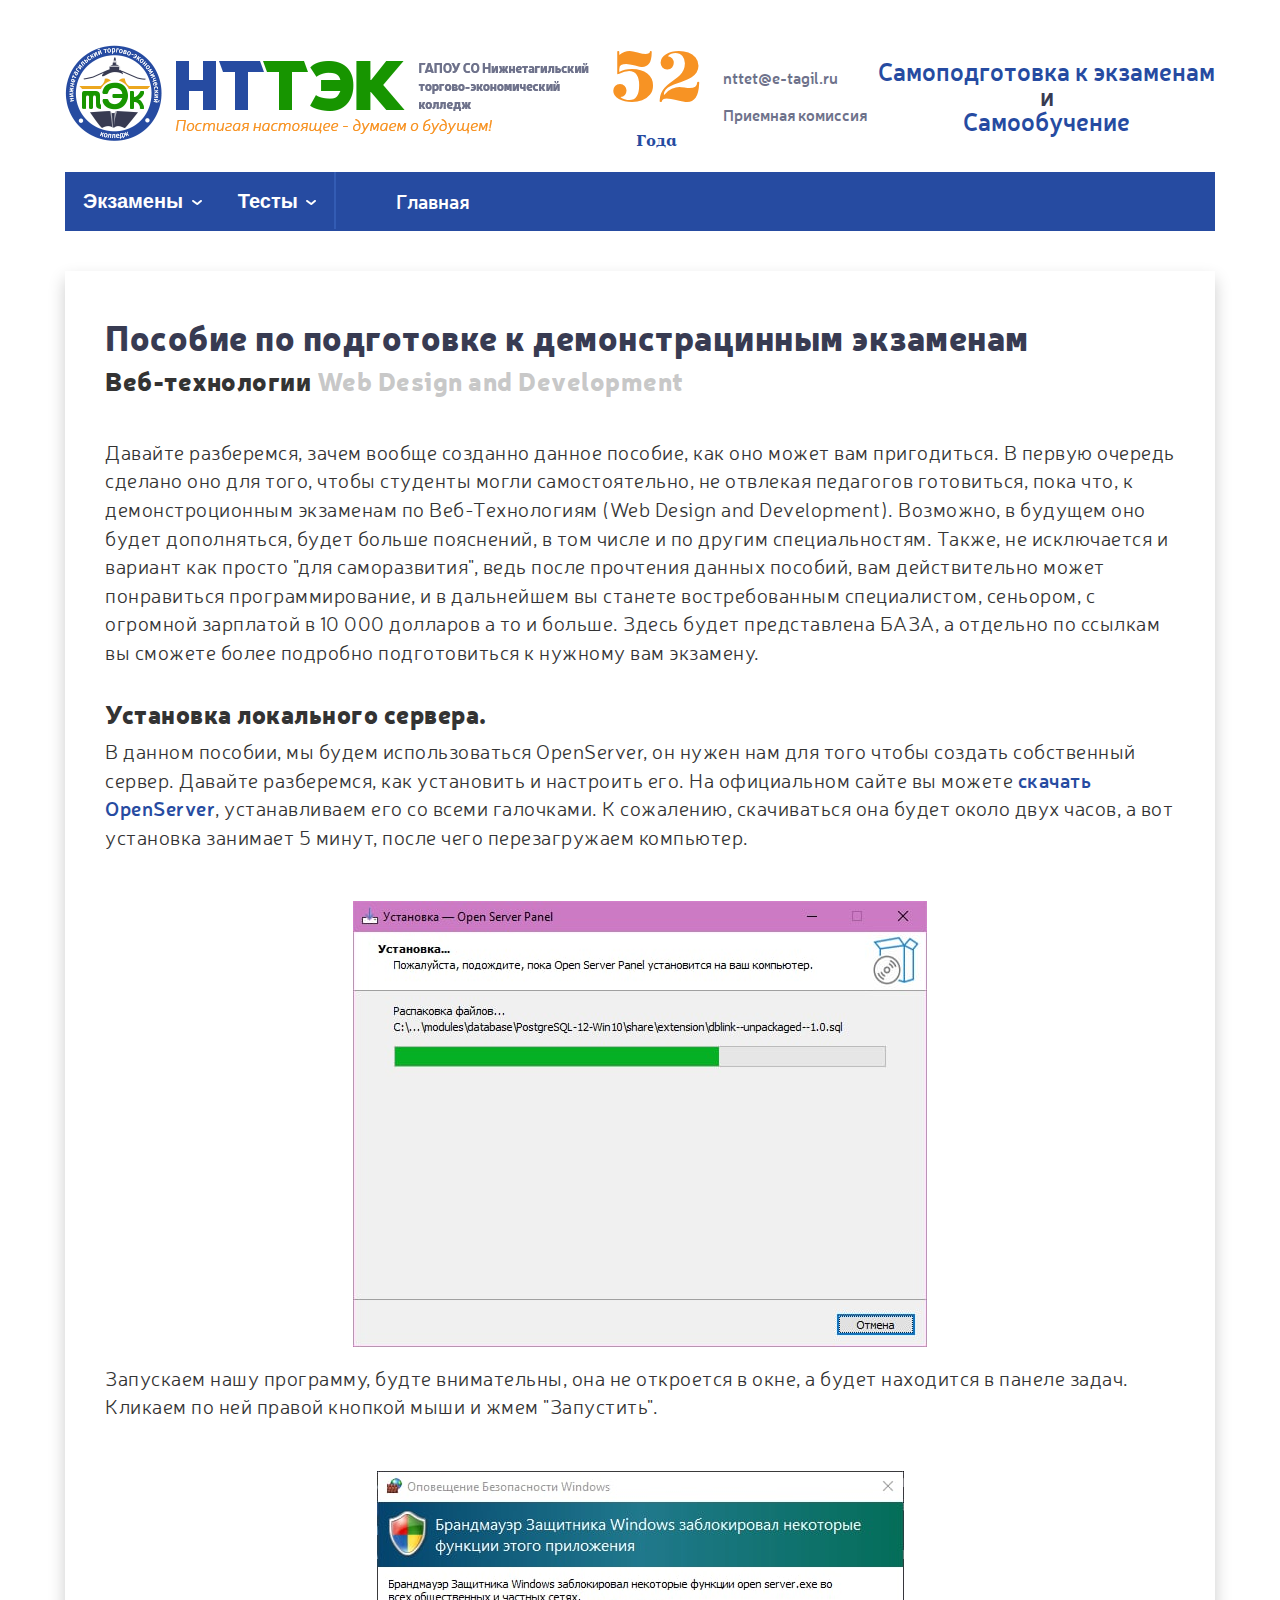
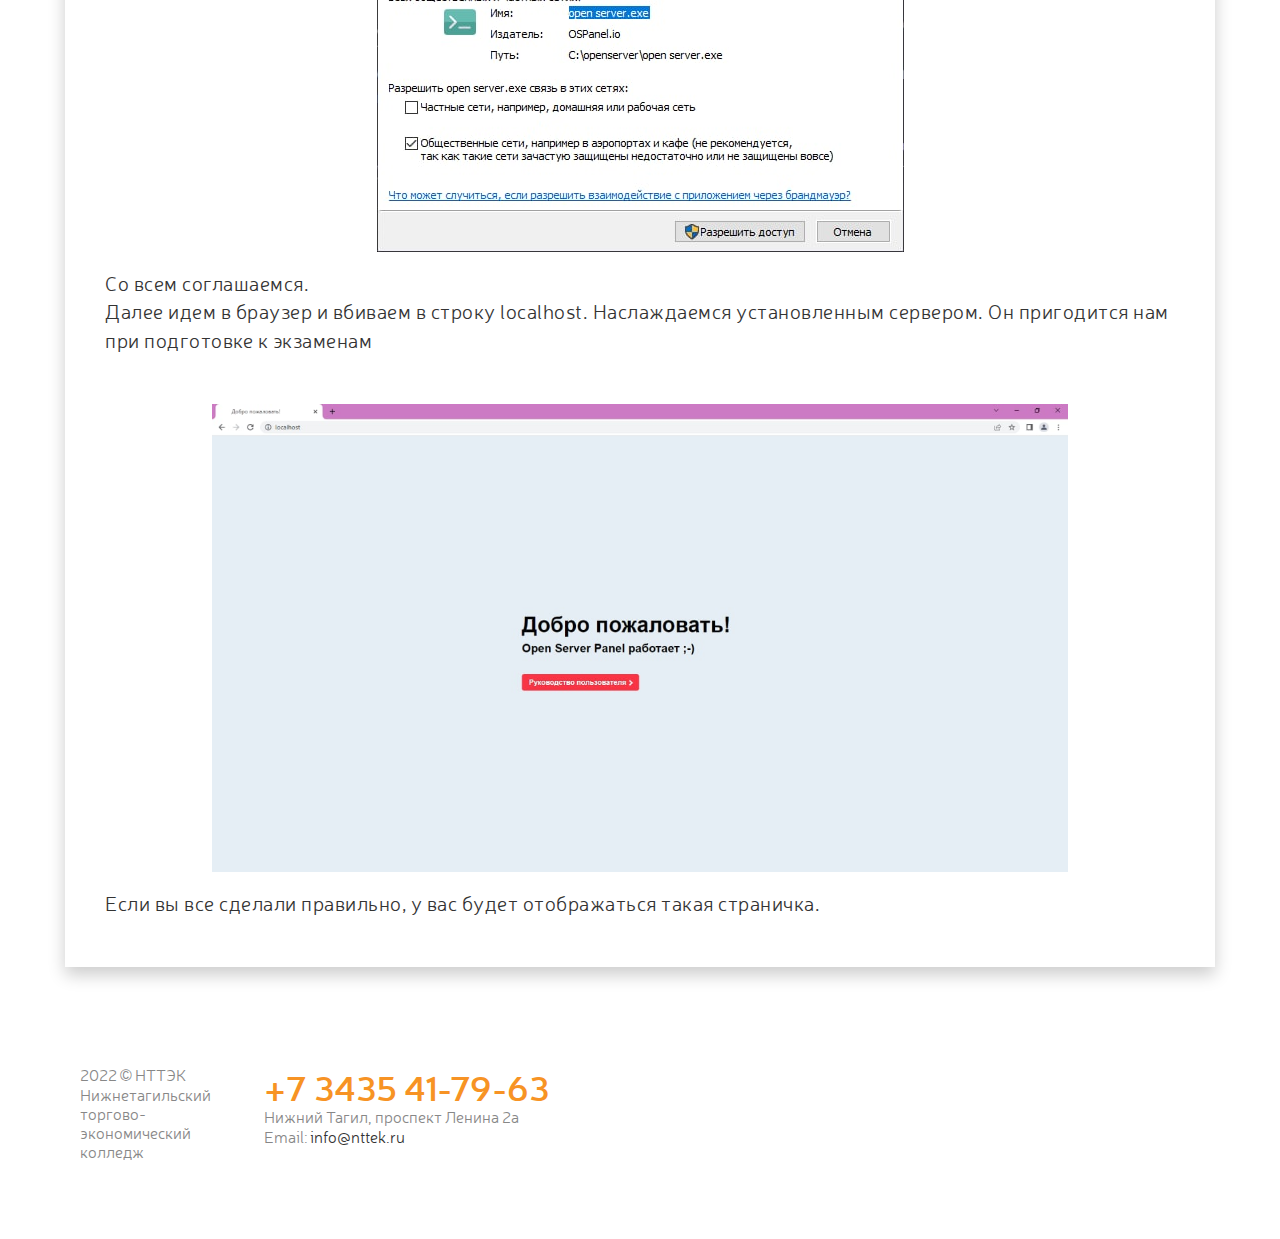
<file: index.html>
<!DOCTYPE html>
<html lang="ru">
<head>
  <meta charset="UTF-8">
  <meta name="viewport" content="width=device-width, initial-scale=1.0">
  <meta http-equiv="X-UA-Compatible" content="ie=edge">
  <title>Самоподготовка к экзмаенам</title>
  <link rel="stylesheet" href="css/reset.css">
  <link rel="stylesheet" href="css/slick.css">
  <link rel="stylesheet" href="css/style.css">
</head>
<body>
  
  <header class="header">
    <div class="container">
      <div class="header__top">
        <a class="header__link_adaptive" href="#"><img class="header__logo" src="images/logo-adaptive.png" alt="logo-nttek"></a>
        <a class="header__link" href="https://nttek.ru/"><img class="header__logo" src="images/main-nttek.png" alt="logo-nttek"></a>
        <div class="header__col">
          <div class="header__age">
            <div class="num">52</div>
            <div class="text">Года</div>
          </div>
        </div>

        <div class="header__mails">
          <a class="header__mail-link" href="mailto:nttet@e-tagil.ru"> nttet@e-tagil.ru</a>
          <a class="header__phone-link" href="tel:+7 (3435) 41-75-58"> Приемная комиссия</a>
        </div>

        <div class="header__title-wrapper">
          <h3 class="header_title">Самоподготовка к экзаменам <br><span>и</span> <br> Самообучение </h3>
          
        </div>
      </div>

      <div class="header__main__nav">
        <ul class="nav">
          <li class="nav_li"> <div class="dropdown"> <button class="dropbtn"> Экзамены <img class="arrows__menu" src="images/arrow-down.png" alt=""></button> 
            <div class="dropdown-content">
              <a href="links/exams/kod1.1.html">Подготовка к КОД 1.1</a>
              <a href="links/exams/kod1.2.html">Подготовка к КОД 1.2</a>
              <a href="links/exams/kod1.3.html">Подготовка к КОД 1.3</a>
              <a href="links/exams/kod1.4.html">Подготовка к КОД 1.4</a>
            </div></div></li>
            <li class="nav_li"> <div class="dropdown"> <button class="dropbtn"> Тесты <img class="arrows__menu" src="images/arrow-down.png" alt=""></button> 
              <div class="dropdown-content">
                <a href="links/tests/test1.1.html">Тест по КОД 1.1</a>
                <a href="links/tests/test1.2.html">Тест по КОД 1.2</a>
                <a href="links/tests/test1.3.html">Тест по КОД 1.3</a>
                <a href="links/tests/test1.4.html">Тест по КОД 1.4</a>
                
              </div></div></li>
            <li class="nav_li">  <a class="nav__link" href="#">Главная
            </a></li>  
         
          
        </ul>
        <div  class="hamburger-menu">
          <input id="menu__toggle" type="checkbox" />
          <label class="menu__btn" for="menu__toggle">
            <span></span>
          </label>
          <ul  class="menu__box">
            <li class="nav_li"> <div class="dropdown"> <button class="dropbtn"> Экзамены <img class="arrows__menu" src="images/arrow-down.png" alt=""></button> 
              <div class="dropdown-content">
                <a href="links/exams/kod1.1.html">Подготовка к КОД 1.1</a>
                <a href="links/exams/kod1.2.html">Подготовка к КОД 1.2</a>
                <a href="links/exams/kod1.3.html">Подготовка к КОД 1.3</a>
                <a href="links/exams/kod1.4.html">Подготовка к КОД 1.4</a>
              </div></div></li>
              <li class="nav_li"> <div class="dropdown"> <button class="dropbtn"> Тесты <img class="arrows__menu" src="images/arrow-down.png" alt=""></button> 
                <div class="dropdown-content">
                  <a href="links/tests/test1.1.html">Тест по КОД 1.1</a>
                  <a href="links/tests/test1.2.html">Тест по КОД 1.2</a>
                  <a href="links/tests/test1.3.html">Тест по КОД 1.3</a>
                  <a href="links/tests/test1.4.html">Тест по КОД 1.4</a>
                  
                </div></div></li>
                <li class="nav_li">  <a class="nav__link menu__item" href="#">Главная
                </a></li>
                
          </ul>
        </div>
      </div>
    </div>
  </header>

  <div class="main__container">
    <div class="container">
      <div class="main__content">
        <div class="main__title__text">
          <h1 class="main__title title">Пособие по подготовке к демонстрацинным экзаменам</h1>
          <h2 class="main__subtitle subtitle">Веб-технологии <span>Web Design and Development</span></h2> 
        </div>
        <div class="main__text">
          <p>Давайте разберемся, зачем вообще созданно данное пособие, как оно может вам пригодиться.
          В первую очередь сделано оно для того, чтобы студенты могли самостоятельно, не отвлекая педагогов готовиться, пока что, к демонстроционным экзаменам по Веб-Технологиям (Web Design and Development).
          Возможно, в будущем оно будет дополняться, будет больше пояснений, в том числе и по другим специальностям.
          Также, не исключается и вариант как просто "для саморазвития", ведь после прочтения данных пособий, вам действительно может понравиться программирование, и в дальнейшем вы станете
          востребованным специалистом, сеньором, с огромной зарплатой в 10 000 долларов а то и больше.
          Здесь будет представлена БАЗА, а отдельно по ссылкам вы сможете более подробно подготовиться к нужному вам экзамену.</p>

          <h3 class="subtitle__text">Установка локального сервера.</h3>
          <p>В данном пособии, мы будем использоваться OpenServer, он нужен нам для того чтобы создать собственный сервер.
          Давайте разберемся, как установить и настроить его.
          На  официальном сайте вы можете <a href="https://ospanel.io/">скачать OpenServer</a>, устанавливаем его со всеми галочками.
          К сожалению, скачиваться она будет около двух часов, а вот установка занимает 5 минут, после чего перезагружаем компьютер.
          </p>
          <p style="text-align:center; margin-top: 50px;"><img  src="images/Main link/1.jpg" alt=""></p>
          <p>Запускаем нашу программу, будте внимательны, она не откроется в окне, а будет находится в панеле задач. Кликаем по ней правой кнопкой
            мыши и жмем "Запустить".
          </p>
          <p style="text-align:center; margin-top: 50px;"><img  src="images/Main link/2.jpg" alt=""></p>
          <p>Со всем соглашаемся. <br>
          Далее идем в браузер и вбиваем в строку localhost. Наслаждаемся установленным сервером. Он пригодится нам при подготовке к экзаменам</p>
          <p style="text-align:center; margin-top: 50px;"><img class="img__pic"   src="images/Main link/3.jpg" alt=""></p>
          <p>Если вы все сделали правильно, у вас будет отображаться такая страничка.</p>
        </div>
      </div>  
    </div> 
  </div>

  <footer class="footer">
    <div class="container">
      <div class="footer__content">
        <div class="footer__text"><span>2022 © НТТЭК</span> <br>
          Нижнетагильский торгово-экономический колледж</div>
        <div class="footer__contancts">
          <a href="tel:+73435417963" class="footer__phone">+7 3435 41-79-63</a>
          <p>
            Нижний Тагил, проспект Ленина 2а
            </p>
            <p>
              Email: <a href="mailto:info@nttek.ru">info@nttek.ru</a>
              </p>
        </div>
      </div>
    </div>
  </footer>



  <script src="https://ajax.googleapis.com/ajax/libs/jquery/3.4.1/jquery.min.js"></script>
  <script src="js/slick.min.js"></script>
  <script src="js/main.js"></script>
</body>
</html>
</file>
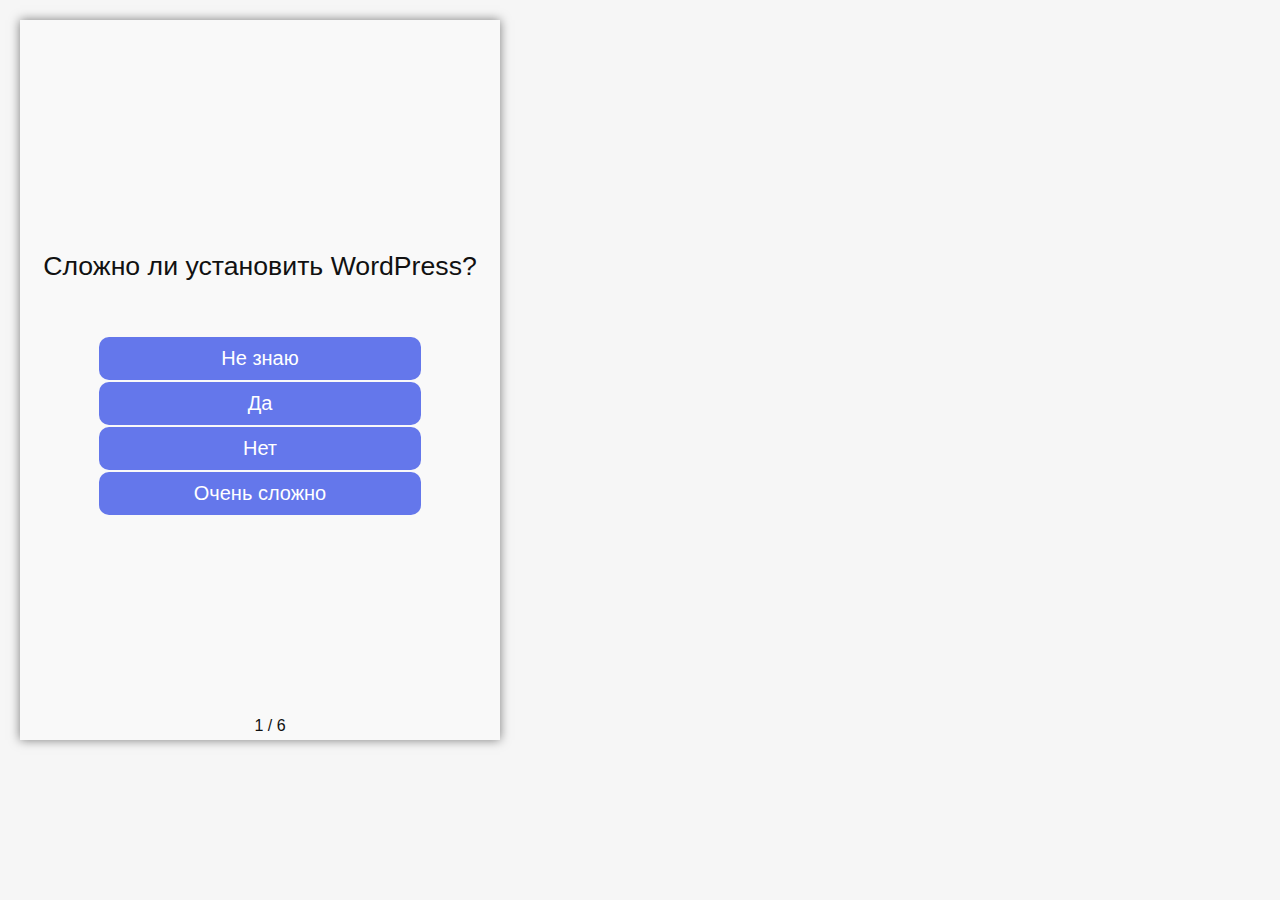
<file: links/tests/answers1.1/index.html>
<!DOCTYPE html>
<html>
	<head>
		<title>Home</title>
		<meta charset="utf-8">
		<meta name='viewport' content='width=device-width, initial-scale=1.0, maximum-scale=1.0, user-scalable=0' />
		<meta name="apple-mobile-web-app-capable" content="yes">
		<meta name="mobile-web-app-capable" content="yes">
		<meta name="HandheldFriendly" content="true"/>
		<link rel="stylesheet" type="text/css" href="styles/site.css">
	</head>
	<body>
		<div class="wrapper">
			<iframe src="quiz.html" width="480" height="720" class="quiz-frame"></iframe>
		</div>
	</body>
</html>
</file>
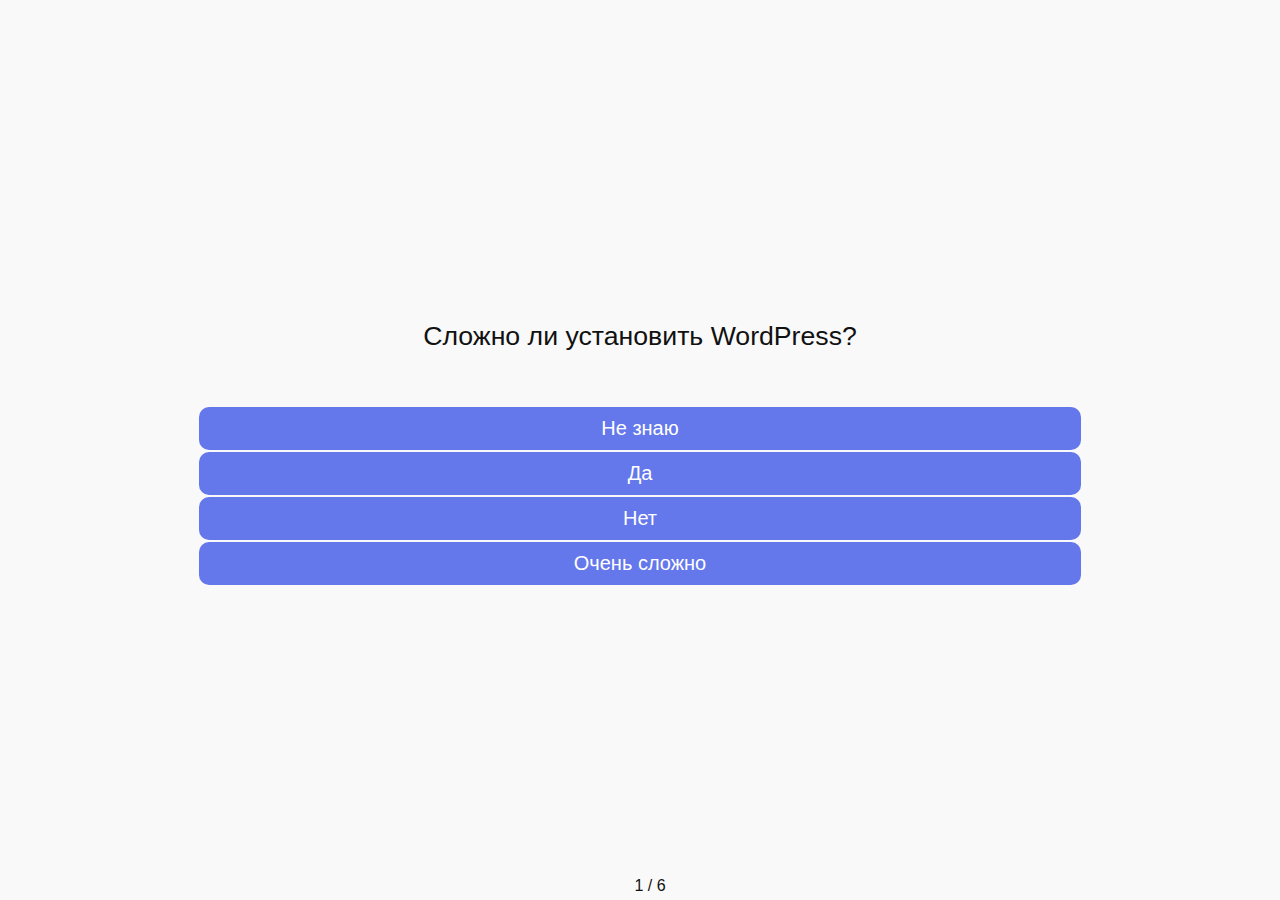
<file: links/tests/answers1.1/quiz.html>
<!DOCTYPE html>
<html>
	<head>
		<title>Quiz</title>
		<meta charset="utf-8">
		<link rel="stylesheet" type="text/css" href="styles/app.css">
		<meta name='viewport' content='width=device-width, initial-scale=1.0, maximum-scale=1.0, user-scalable=0' />
		<meta name="apple-mobile-web-app-capable" content="yes">
		<meta name="mobile-web-app-capable" content="yes">
		<meta name="HandheldFriendly" content="true"/>
	</head>
	<body>
		<div class="wrapper">
			<main class="main">
				<div class="quiz__head">
					<div class="head__content" id="head">Lorem ipsum dolor sit amet consectetur adipisicing elit. Ut ducimus odit accusamus, illum quas magni provident odio praesentium commodi sint, porro harum, minus cupiditate architecto culpa aut ex dolore officia.</div>
				</div>
				<div class="quiz__body">
					<div class="buttons">
						<div class="buttons__content" id="buttons">
							<button class="button">Default button</button><br>
							<button class="button button_wrong">Wrong answer</button><br>
							<button class="button button_correct">Correct answer</button><br>
							<button class="button button_passive">Unclicked button</button><br>
						</div>
					</div>

					<div class="quiz__footer">
						<div class="footer__content" id="pages">0 / 0</div>
					</div>
				</div>
				
			</main>
		</div>
		<script type="text/javascript" src="scripts/app.js"></script>
	</body>
</html>
</file>
<file: css/style.css>
*,
*::after,
*::before {
  box-sizing: border-box;
}

body {
  font-family: Neris, helvetica neue, Helvetica, Arial, sans-serif;
  font-size: 16px;
  line-height: 1.42857143;
  color: #333;
  background-color: #fff;
}

a{
  text-decoration: none;
  color: #333;
}

.header{
}

.container {
  max-width: 1190px;
  margin: 0 auto;
  padding: 20px;
}

.header__top {
  margin-top: 18px;
  display: flex;
  align-items: center;
  margin-bottom: 18px;
}

.header__logo {
}

.header__col {
  margin-left: 21px;
  text-align: center;
}
.header__age {
  font-family: bradobrei;
}
.num {
  font-size: 66px;
  color: #f79324;
  font-family: Bradobrei;
}
.text {
  font-size: 15px;
  color: #264ba1;
}

.header__mails {
  margin-left: 21px;
  display: flex;
  flex-direction: column;
  font-weight: 600;
}

.header__mail-link {
  color: #6e728b;
  text-decoration: none;
  margin-bottom: 15px;
}

.header__phone-link {
  color: #6e728b;
  text-decoration: none;
}

.header__title-wrapper {
  margin-left: auto;
  text-align: center;
}
.header_title {
  color: #264ba1;
  font-size: 25px;
  line-height: 1;
  font-weight: 600;
}

.header_title span {
  color: #383b52;
}

.header__main__nav {
  background-color: #264ba1;
}
.nav {
  font-size: 20px;
  color: #fff;
  display: flex;
  list-style: none;
  align-items: center;
  font-weight: 600;
  /* justify-content: space-around; */
}
/* .nav_li + .nav_li  {
  
  border-left: 2px solid #335CB4;
} */

.nav__li:hover{
  background: #21418C;
  }

.dropbtn {
  color: #fff;
  border: none;
  background-color: inherit;
  font-size: 20px;
  padding: 18px;
  cursor: pointer;
  font-weight: 600;
  
}

.dropbtn:hover{
  background: #21418C;

}

.dropdown{
  position: relative;
  
}

.dropdown-content {
  display: none;
  position: absolute;
  background-color: #fff;
  min-width: 300px;
  box-shadow: 0px 8px 16px 0px rgba(0, 0, 0, 0.2);
  z-index: 1;
  font-weight: 600;
}
.dropdown:hover .dropdown-content {
  display: block;
}

.dropdown-content a {
  color: #383b52;
  padding: 12px 16px;
  text-decoration: none;
  display: block;
}
.dropdown-content a:hover {
  text-decoration: underline;
}
/* .dropdown:hover .dropbtn {
  background-color: #1b3f8c;
} */

.nav__link {
  color: #fff;
  font-size: 20px;
  text-decoration: none;
  padding: 15px 60px;
  border-left: 2px solid #335CB4;
}

.nav__link:hover{
background: #21418C;
}



.arrows__menu{
  margin: 0 0 3px 3px;
}


.main__row {
}
.main__menu {
}

.main__navigation {
  box-shadow: 0 10px 25px rgb(0 0 0 / 20%);
  background-color: #fff;
  list-style: none;
}
.main__li {
}
.exams__link {
  font-size: 20px;
    font-weight: 600;
    color: #264ba1;
    padding: 16px 30px 20px;
}
.main__content {
  font-size: 20px;
  letter-spacing: 0.5px;
  box-shadow: 0px 8px 16px 0px rgba(0, 0, 0, 0.2);
  padding: 40px;
  max-width: 1200px;
}

.main__container p{
  margin-bottom: 10px;
  
}

.main__container{

}

.main__title__text {
  
}
.main__title {
}
.title {
  font-size: 35px;
  color: #383b52;
}
.main__subtitle {
  font-size: 30px;
  margin-bottom: 40px;
}

.main__subtitle span{
  color: #79797967;
}

.subtitle {
  font-size: 26px;
}
.main__text {
}

.main__text a{
  font-weight: 600;
  color: #264ba1;
}

.subtitle__text{
  font-size: 25px;
  margin: 30px 0 5px 0;
}

.footer {
  color: #878787;
  padding: 43px;
  font-size: 16px;
  line-height: 1.2;
}

.footer__content {
  display: flex;
}
.footer__text {
  width: 16%;
  padding: 15px;
}


.footer__contancts {
  padding: 15px;
}

.footer__phone{
  font-size: 35px;
    color: #f79324;
    font-weight: 600;
}

.video__popup{
  background-image: url(../images/kod1.2/1.jpg);
  width: 640px;
  height: 360px;
  background-repeat: no-repeat;
  background-position: top center;
  background-size: cover;
  display: flex;
  justify-content: center;
  align-items: center;
  margin: 0 auto;
}

.video__popup_2{
    background-image: url(../images/kod1.2/2.jpg);
    width: 640px;
    height: 360px;
    background-repeat: no-repeat;
    background-position: top center;
    background-size: cover;
    display: flex;
    justify-content: center;
    align-items: center;
    margin: 0 auto;
}

.animation__button{
  background-color: #05a3df;
  padding: 20px 40px;
  border-radius: 30px;
  color: #fff;
  transition: 0.5s;
}

.button__inner{
  padding: 50px;
  margin: 0 auto;
  text-align: center;
  
}

.animation__button:hover{
  background-color: #21418C;
}

.animation__button:active{
  background-color: rgb(78, 78, 78);
}

.slider__inner{
  width: 600px;
  height: 400px;
  margin: 0 auto;
}

.slick-left {
  position: relative;
  right: 65px;
  top: 210px;
}
.slick-right{
  position: relative;
  bottom: 215px;
  left: 620px;
}




@font-face {
  font-family: 'Neris';
  src: local('Neris Thin'), local('Neris-Thin'), url('../fonts/neristhin.woff2') format('woff2'), url('../fonts/neristhin.woff') format('woff'), url('../fonts/neristhin.ttf') format('truetype');
  font-weight: 200;
  font-style: normal;
}
@font-face {
  font-family: 'Neris';
  src: local('Neris Thin Italic'), local('../fonts/Neris-ThinItalic'), url('../fonts/neristhinitalic.woff2') format('woff2'), url('../fonts/neristhinitalic.woff') format('woff'), url('../fonts/neristhinitalic.ttf') format('truetype');
  font-weight: 200;
  font-style: italic;
}
@font-face {
  font-family: 'Neris';
  src: local('Neris Light'), local('Neris-Light'), url('../fonts/nerislight.woff2') format('woff2'), url('../fonts/nerislight.woff') format('woff'), url('../fonts/nerislight.ttf') format('truetype');
  font-weight: 300;
  font-style: normal;
}
@font-face {
  font-family: 'Neris';
  src: local('Neris Light Italic'), local('Neris-LightItalic'), url('../fonts/nerislightitalic.woff2') format('woff2'), url('../fonts/nerislightitalic.woff') format('woff'), url('../fonts/nerislightitalic.ttf') format('truetype');
  font-weight: 300;
  font-style: italic;
}
@font-face {
  font-family: 'Neris';
  src: local('Neris SemiBold'), local('Neris-SemiBold'), url('../fonts/nerissemibold.woff2') format('woff2'), url('../fonts/nerissemibold.woff') format('woff'), url('../fonts/nerissemibold.ttf') format('truetype');
  font-weight: 600;
  font-style: normal;
}
@font-face {
  font-family: 'Neris';
  src: local('Neris SemiBold Italic'), local('Neris-SemiBoldItalic'), url('../fonts/nerissemibolditalic.woff2') format('woff2'), url('../fonts/nerissemibolditalic.woff') format('woff'), url('../fonts/nerissemibolditalic.ttf') format('truetype');
  font-weight: 600;
  font-style: italic;
}
@font-face {
  font-family: 'Neris';
  src: local('Neris Bold Italic'), local('Neris-BoldItalic'), url('../fonts/nerisbolditalic.woff2') format('woff2'), url('../fonts/nerisbolditalic.woff') format('woff'), url('../fonts/nerisbolditalic.ttf') format('truetype');
  font-weight: 700;
  font-style: italic;
}
@font-face {
  font-family: 'Neris';
  src: local('Neris Black'), local('Neris-Black'), url('../fonts/nerisblack.woff2') format('woff2'), url('../fonts/nerisblack.woff') format('woff'), url('../fonts/nerisblack.ttf') format('truetype');
  font-weight: 900;
  font-style: normal;
}
@font-face {
  font-family: 'Neris';
  src: local('Neris Black Italic'), local('Neris-BlackItalic'), url('../fonts/nerisblackitalic.woff2') format('woff2'), url('../fonts/nerisblackitalic.woff') format('woff'), url('../fonts/nerisblackitalic.ttf') format('truetype');
  font-weight: 900;
  font-style: italic;
}

@font-face {
  font-family: 'Bradobrei';
  src: local('Bradobrei'), url('../fonts/bradobrei.woff2') format('woff2'), url('../fonts/bradobrei.woff') format('woff'), url('../fonts/bradobrei.ttf') format('truetype');
  font-weight: 400;
  font-style: normal;
}

.hamburger-menu{
  display: none;
}

#menu__toggle {
  opacity: 0;
}

.menu__btn {
  display: flex;
  align-items: center;  
  position: fixed;
  top: 20px;
  left: 20px;
  width: 26px;
  height: 26px;
  cursor: pointer;
  z-index: 1;
}

.menu__btn > span,
.menu__btn > span::before,
.menu__btn > span::after {
  display: block;
  position: absolute;
  width: 100%;
  height: 2px;
  background-color: #111;
}
.menu__btn > span::before {
  content: '';
  top: -8px;
} 
.menu__btn > span::after {
  content: '';
  top: 8px;
}

.menu__box {
  display: block;
  position: fixed;
  visibility: hidden;
  top: 0;
  left: -100%;
  width: 300px;
  height: 100%;
  margin: 0;
  padding: 80px 0;
  list-style: none;
  text-align: center;
  background-color: #335CB4;
  box-shadow: 1px 0px 6px rgba(0, 0, 0, .2);
}

.menu__item {
  display: block;
  padding: 6px 24px;
  color: #fff;
  font-family: Neris;
  font-size: 20px;
  font-weight: 600;
  text-decoration: none;
}
.menu__item:hover {
  background-color: #8597bd;
}

#menu__toggle:checked ~ .menu__btn > span {
  transform: rotate(45deg);
}
#menu__toggle:checked ~ .menu__btn > span::before {
  top: 0;
  transform: rotate(0);
}
#menu__toggle:checked ~ .menu__btn > span::after {
  top: 0;
  transform: rotate(90deg);
}
#menu__toggle:checked ~ .menu__box {
  visibility: visible;
  left: 0;
}

.menu__btn > span,
.menu__btn > span::before,
.menu__btn > span::after {
  transition-duration: .25s;
}
.menu__box {
  transition-duration: .25s;
}
.menu__item {
  transition-duration: .25s;
}

.header__link_adaptive{
  margin: 0 auto;
  display: none;
}

.img__pic{
  width: 80%;
}





@media (max-width: 1100px){
  .header_title{
    display: none;
  }
  .main__content img{
  width: 100%;
  height: auto;
  }

.video__popup_2{
  width: 100%;
  height: auto;
}
  
  .footer__content{
    justify-content: space-between;
  }
}

@media (max-width: 830px){
  .header__age{
    display: none;
  }
}

@media (max-width: 780px){
  .hamburger-menu{
    display: block;
  }
  .nav{
    display: none;
  }
  .header__link{
    display: none;
  }
  .header__link_adaptive{
    display: block;
  }
 
}

@media (max-width: 780px){
  .main__content img{
    width: 100%;
  height: auto;
  }
  .video__popup, .video__popup_2{
    width: 100%;
  height: auto;
  }
  .slick-right {
    display: none;
  }
  .slick-left {
    display: none;
  }
  .slider img{
    width: 500px;
    height: 350px;
  }
  iframe{
    height: 600px;
    width: 320px;
  }
}

@media (max-width: 600px){

  .slider img{
    width: 400px;
    height: 150px;
  }
  .slider__inner{
    width: 230px;
    height: 120px;
  }

}

@media (max-width: 490px){
  .video__popup, .video__popup_2{
    width: 100%;
    height: auto;
  }
  .main__content img{
    width: 100%;
  height: auto;
  }
  .animation__button{
    font-size: 15px;
    padding: 10px 20px;
    border-radius: 30px;
  }
}

@media (max-width: 400px){
  .main__content img{
    width: 100%;
  height: auto;
  }



  .video__popup, .video__popup_2{
    width: 100%;
  height: auto;
  }
 
  .footer__phone{
    font-size:18px;
  }
  .footer__text, .footer p{
    font-size: 10px;
  }
 

  .slick-right {
    display: none;
  }
  .slick-left {
    display: none;
  }
  .slider img{
    width: 230px;
    height: 120px;
  }
  .slider__inner{
    width: 230px;
    height: 120px;
  }
  iframe{
    height: 400px;
    width: 200px;
  }

  .title{
    font-size: 17px;
  }

  .subtitle{
    font-size: 15px;
  }

  .subtitle__text{
    font-size: 15px;
  }

  li{
    font-size: 10px;
  }

  h3{
    font-size: 15px;
  }
  p{
    font-size: 10px;
  }
  .animation__button{
    font-size: 10px;
    padding: 5px 10px;
    border-radius: 30px;
  }

  .quiz-frame{
    width: 250px;
    height: 400px;
  }
 
}
</file>
<file: links/tests/answers1.1/styles/site.css>
body, html
{
	width: 100%;
	height: 100%;
	margin: 0;
	padding: 0;
	font-size: 16px;
	font-family: helvetica, arial;
	background: #f6f6f6;
	color: #111;
}

.wrapper
{
	width: 100%;
}

.quiz-frame
{
	border: 0;
	box-shadow: 0 0 10px rgba(0,0,0,0.5);
	margin: 20px;
}
</file>
<file: links/tests/answers1.1/styles/app.css>
body, html
{
	width: 100%;
	height: 100%;
	margin: 0;
	padding: 0;
	overflow: hidden;
	font-size: 16px;
	font-family: helvetica, arial;
	background: #f9f9f9;
	color: #111;
}

.wrapper
{
	width: 100%;
	height: 100%;
	display: table;
}

.main
{
	display: table-cell;
	vertical-align: middle;
	text-align: center;
}

.quiz-frame
{
	border: 0;
	box-shadow: 0 0 10px rgba(0,0,0,0.5);
}

.quiz__head
{
	font-size: 20pt;
	margin: 10px;
	margin-bottom: 50px;
}

.head__content 
{
	padding: 5px;
}

.quiz__body
{
	margin: 10px;
}

.quiz__footer 
{
	position: absolute;
	bottom: 0;
	display: block;
	width: 100%;
}

.footer__content 
{
	padding: 5px;
}

.button
{
	border: 0;
	border-radius: 10px;
	background: #6477EB;
	color: #fff;
	padding: 10px 25px;
	width: 70%;
	font-size: 15pt;
	display: block;
	margin: 2px auto;
	cursor: pointer;
}

.button_wrong 
{
	background: #EB6465;
}

.button_correct
{
	background: #5EB97D;
}

.button_passive
{
	background: #B3B3B3;
}

@media (max-width: 450px){
	.quiz__head{
		font-size: 10px;
	}
	.button{
		font-size: 10px;
	}
}
</file>
